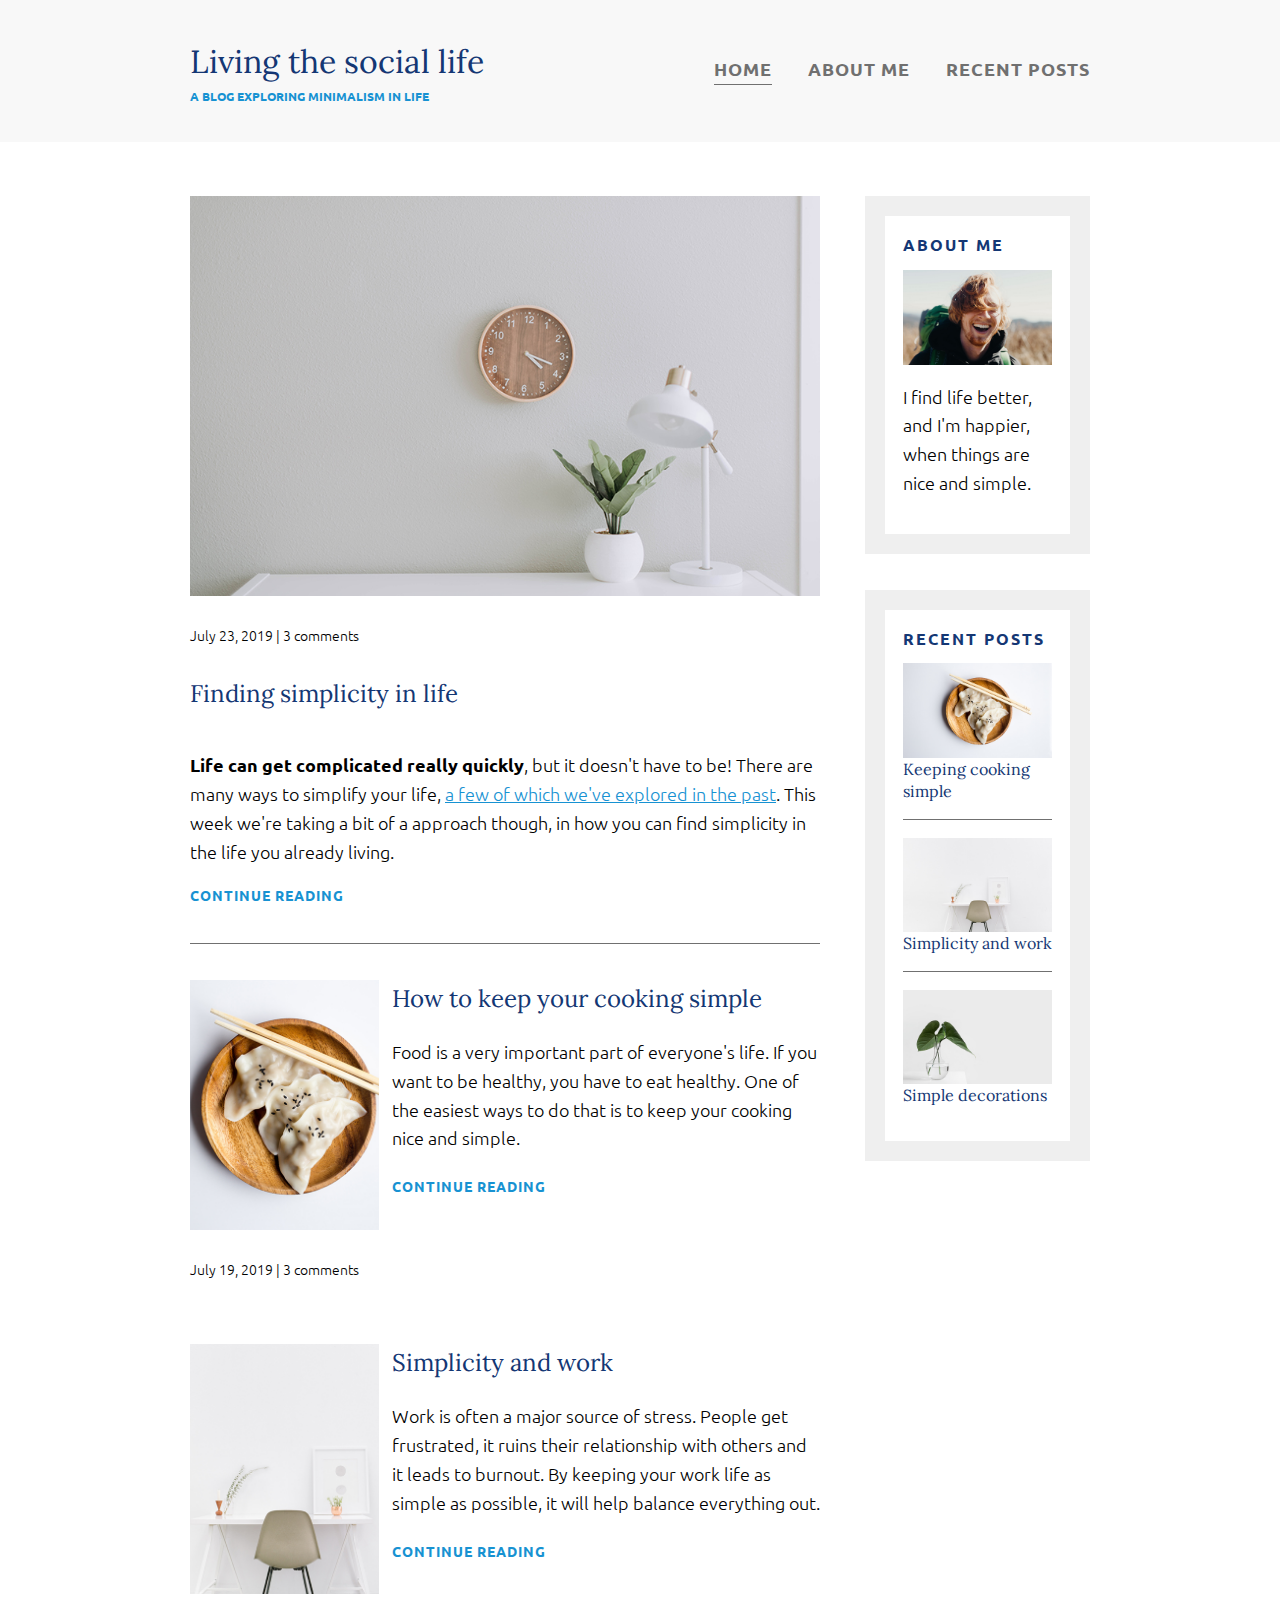
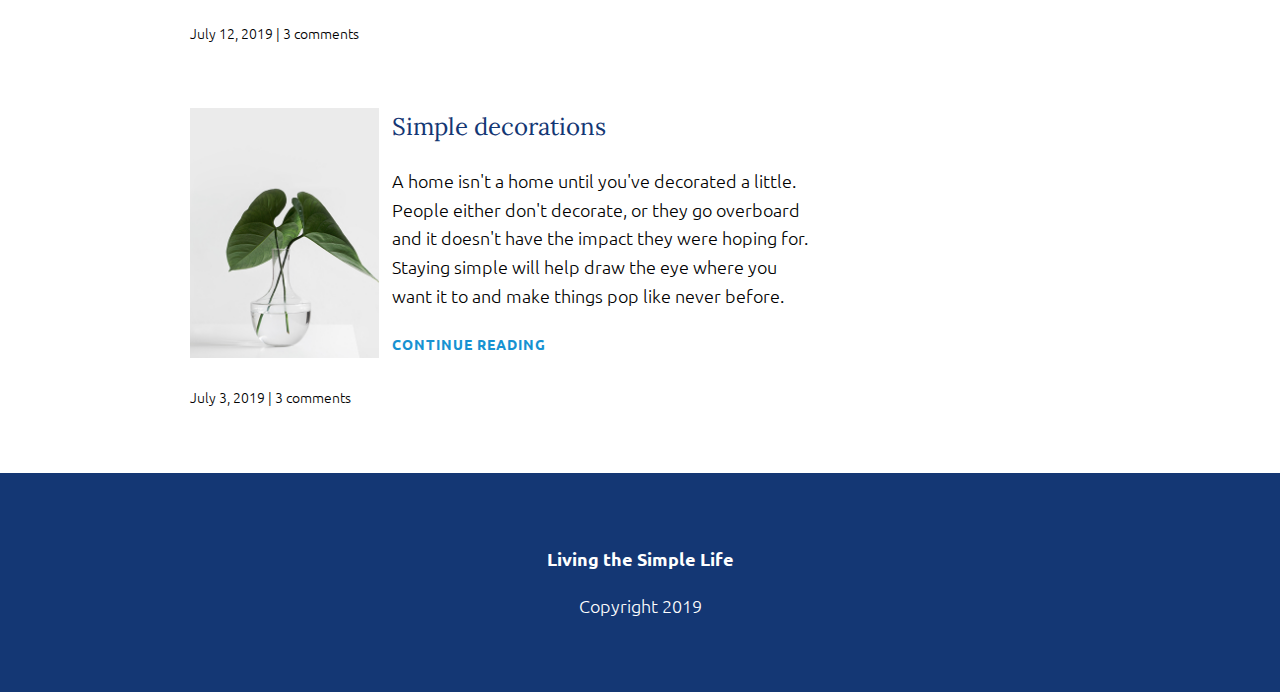
<file: source code/index.html>
<!DOCTYPE html>
<html lang="en">
<head>
    <meta charset="UTF-8">
    <meta http-equiv="X-UA-Compatible" content="IE=edge">
    <meta name="viewport" content="width=device-width, initial-scale=1.0">
    <link href="https://fonts.googleapis.com/css?family=Lora|Ubuntu:300,400,700&display=swap" rel="stylesheet">
    <link rel="stylesheet" href="../css/styles.css">
    <title>A Responsive Website Clone</title>
</head>
<body>
    <header>
        <div class="container container-flex">
            <div class="site-title">
                <h1>Living the social life</h1>
                <p class="subtitle">A blog exploring minimalism in life</p>
            </div>
            <nav>
                <ul>
                    <li><a class="current-page" href="index.html">Home</a></li>
                    <li><a href="aboutme.html">About me</a></li>
                    <li><a href="recent-posts.html">Recent posts</a></li>
                </ul>
            </nav>
        </div>
    </header>  

    <div class="container container-flex">
        <main>
            <article class="article-featured">
                <h2 class="article-title">Finding simplicity in life</h2>
                <img src="../images/life.jpg" alt="simple white desk on a white wall with a plant on the far right side" class="article-image">
                <p class="article-info">July 23, 2019 | 3 comments</p>
                <p class="article-body"><strong>Life can get complicated really quickly</strong>, but it doesn't have to be! There are many ways to simplify your life, <a href="#">a few of which we've explored in the past</a>. This week we're taking a bit of a approach though, in how you can find simplicity in the life you already living.</p>
                <a href="#" class="article-read-more">Continue reading</a>
            </article>
            
            <article class="article-recent">
                <div class="article-recent-main">
                    <h2 class="article-title">How to keep your cooking simple </h2>
                    <p class="article-body">Food is a very important part of everyone's life. If you want to be healthy, you have to eat healthy. One of the easiest ways to do that is to keep your cooking nice and simple.</p>
                    <a href="#" class="article-read-more">CONTINUE READING</a>
                </div>
                <div class="article-recent-secondary">
                    <img src="../images/food.jpg" alt="two dumplings on a wood plate with chopsticks" class="article-image">
                    <p class="article-info">July 19, 2019 | 3 comments</p>
                </div>
            </article>
            
            <article class="article-recent">
                <div class="article-recent-main">
                    <h2 class="article-title">Simplicity and work </h2>
                    <p class="article-body">Work is often a major source of stress. People get frustrated, it ruins their relationship with others and it leads to burnout. By keeping your work life as simple as possible, it will help balance everything out.</p>
                    <a href="#" class="article-read-more">CONTINUE READING</a>
                </div>
                <div class="article-recent-secondary">
                    <img src="../images/work.jpg" alt="a chair white chair at a white desk on a white wall" class="article-image">
                    <p class="article-info">July 12, 2019 | 3 comments</p>
                </div>
            </article>
            
            <article class="article-recent">
                <div class="article-recent-main">
                    <h2 class="article-title">Simple decorations</h2>
                    <p class="article-body">A home isn't a home until you've decorated a little. People either don't decorate, or they go overboard and it doesn't have the impact they were hoping for. Staying simple will help draw the eye where you want it to and make things pop like never before.</p>
                    <a href="#" class="article-read-more">CONTINUE READING</a>
                </div>
                <div class="article-recent-secondary">
                    <img src="../images/deco.jpg" alt="a green plant in a clear, round vase with water in it" class="article-image article-image-deco">
                    <p class="article-info">July 3, 2019 | 3 comments</p>
                </div>
            </article>
           
        </main>

        <aside class="sidebar">
                
            <div class="sidebar-widget">
                <h2 class="widget-title">ABOUT ME</h2>
                <img src="../images/about-me.jpg" alt="john doe" class="widget-image">
                <p class="widget-body">I find life better, and I'm happier, when things are nice and simple.</p>
            </div>
            
            <div class="sidebar-widget">
                <h2 class="widget-title">RECENT POSTS</h2>
                <div class="widget-recent-post">
                    <h3 class="widget-recent-post-title">Keeping cooking simple</h3>
                    <img src="../images/food.jpg" alt="two dumplings on a wood plate with chopsticks" class="widget-image">
                </div>
                <div class="widget-recent-post">
                    <h3 class="widget-recent-post-title">Simplicity and work</h3>
                    <img src="../images/work.jpg" alt="a chair white chair at a white desk on a white wall" class="widget-image">
                </div>
                <div class="widget-recent-post">
                    <h3 class="widget-recent-post-title">Simple decorations</h3>
                    <img src="../images/deco.jpg" alt="a green plant in a clear, round vase with water in it" class="widget-image">
                </div>
            </div>
            
        </aside>
    </div>

    <footer>
        <p><strong>Living the Simple Life</strong></p>
        <p>Copyright 2019</p>
    </footer>

</body>
</html>
</file>
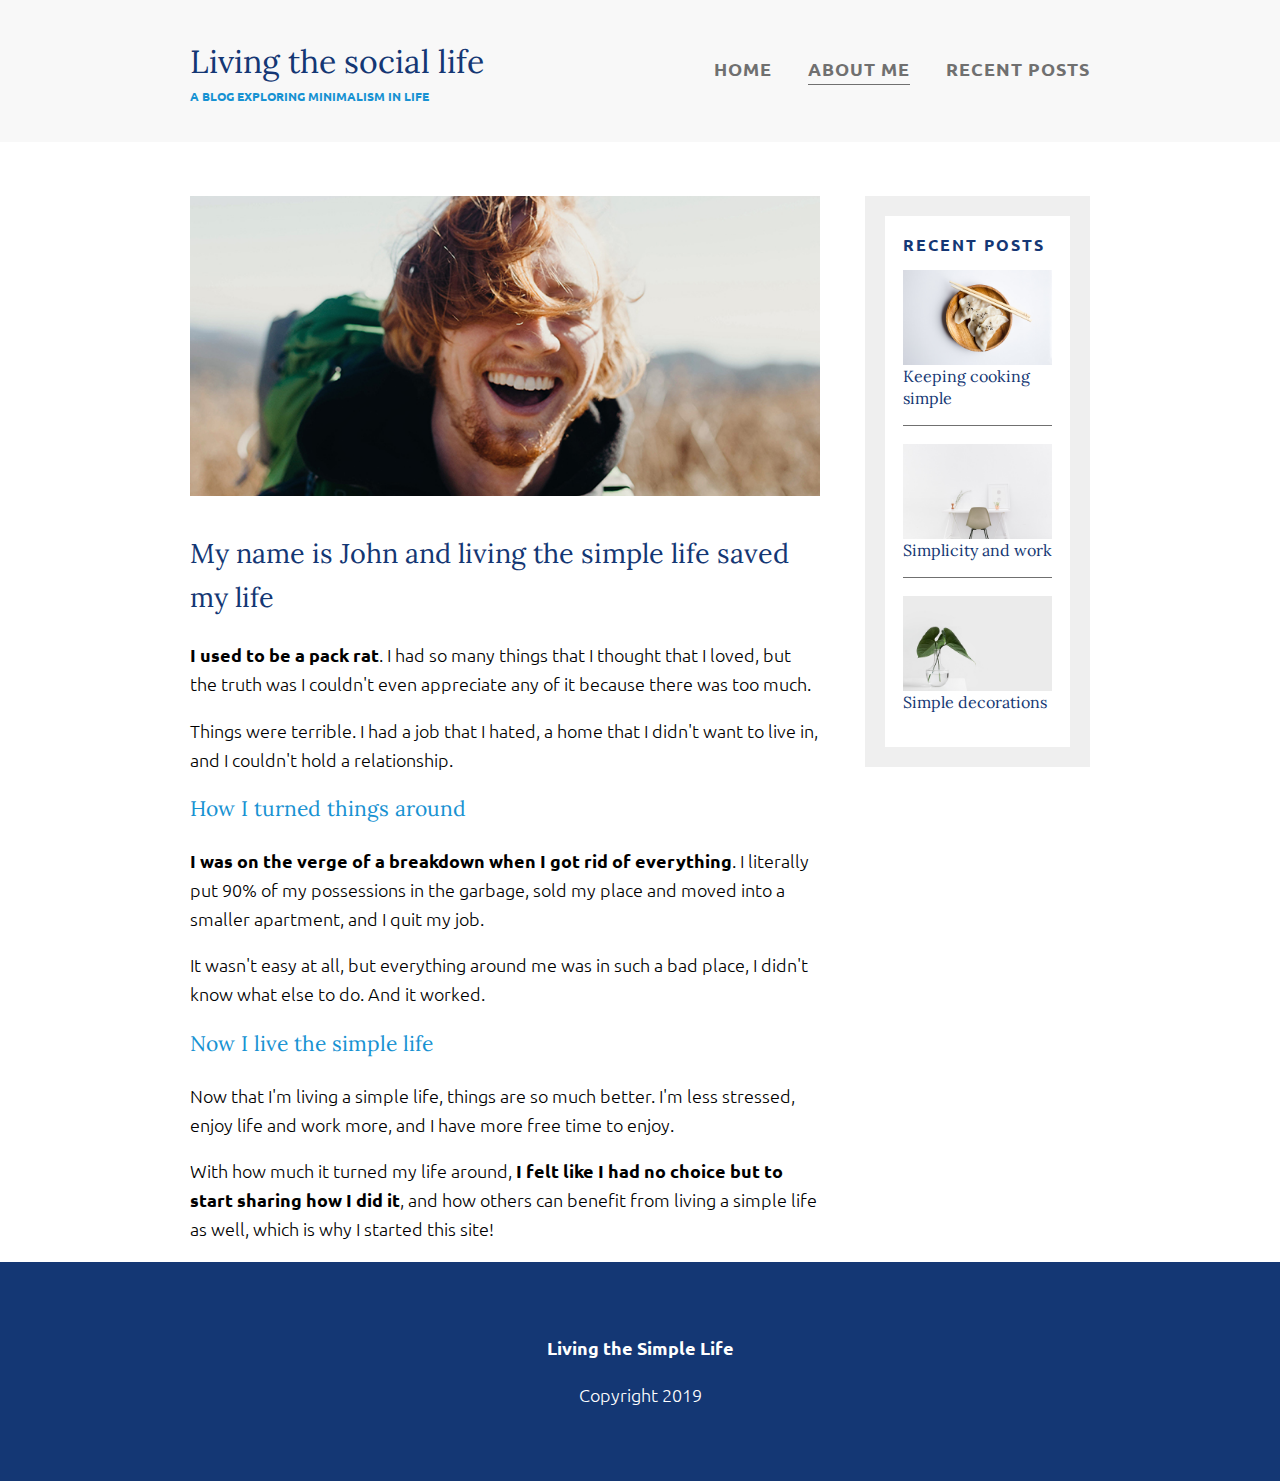
<file: source code/aboutme.html>
<html>
    <head>
        <meta name="viewport" content="width=device-width, initial-scale=1.0">
        <link href="https://fonts.googleapis.com/css?family=Lora|Ubuntu:300,400,700&display=swap" rel="stylesheet">
        <link rel="stylesheet" href="../css/styles.css">
    </head>
    <body> 
        <header>
            <div class="container container-flex">
                <div class="site-title">
                    <h1>Living the social life</h1>
                    <p class="subtitle">A blog exploring minimalism in life</p>
                </div>
                <nav>
                    <ul>
                        <li><a href="index.html">Home</a></li>
                        <li><a class="current-page" href="aboutme.html">About me</a></li>
                        <li><a href="recent-posts.html">Recent posts</a></li>
                    </ul>
                </nav>
            </div> 
        </header>
        
        <div class="container container-flex">
            <main>
                <img src="../images/about-me.jpg" class="image-full">
                <h2>My name is John and living the simple life saved my life</h2>

                <p><strong>I used to be a pack rat</strong>. I had so many things that I thought that I loved, but the truth was I couldn't even appreciate any of it because there was too much.</p>
                <p>Things were terrible. I had a job that I hated, a home that I didn't want to live in, and I couldn't hold a relationship.</p>

                <h3>How I turned things around</h3>
                <p><strong>I was on the verge of a breakdown when I got rid of everything</strong>. I literally put 90% of my possessions in the garbage, sold my place and moved into a smaller apartment, and I quit my job.</p>
                <p>It wasn't easy at all, but everything around me was in such a bad place, I didn't know what else to do. And it worked.</p>

                <h3>Now I live the simple life</h3>
                <p>Now that I'm living a simple life, things are so much better. I'm less stressed, enjoy life and work more, and I have more free time to enjoy.</p>
                <p>With how much it turned my life around, <strong>I felt like I had no choice but to start sharing how I did it</strong>, and how others can benefit from living a simple life as well, which is why I started this site!</p>
            </main>
            
            <aside class="sidebar">
                            
                <div class="sidebar-widget">
                    <h2 class="widget-title">RECENT POSTS</h2>
                    <div class="widget-recent-post">
                        <h3 class="widget-recent-post-title">Keeping cooking simple</h3>
                        <img src="../images/food.jpg" alt="two dumplings on a wood plate with chopsticks" class="widget-image">
                    </div>
                    <div class="widget-recent-post">
                        <h3 class="widget-recent-post-title">Simplicity and work</h3>
                        <img src="../images/work.jpg" alt="a chair white chair at a white desk on a white wall" class="widget-image">
                    </div>
                    <div class="widget-recent-post">
                        <h3 class="widget-recent-post-title">Simple decorations</h3>
                        <img src="../images/deco.jpg" alt="a green plant in a clear, round vase with water in it" class="widget-image">
                    </div>
                </div>
                
            </aside>
            
        </div>
        
        
        <footer>
            <p><strong>Living the Simple Life</strong></p>
            <p>Copyright 2019</p>
        </footer>

        
        
    </body>
</html>
</file>
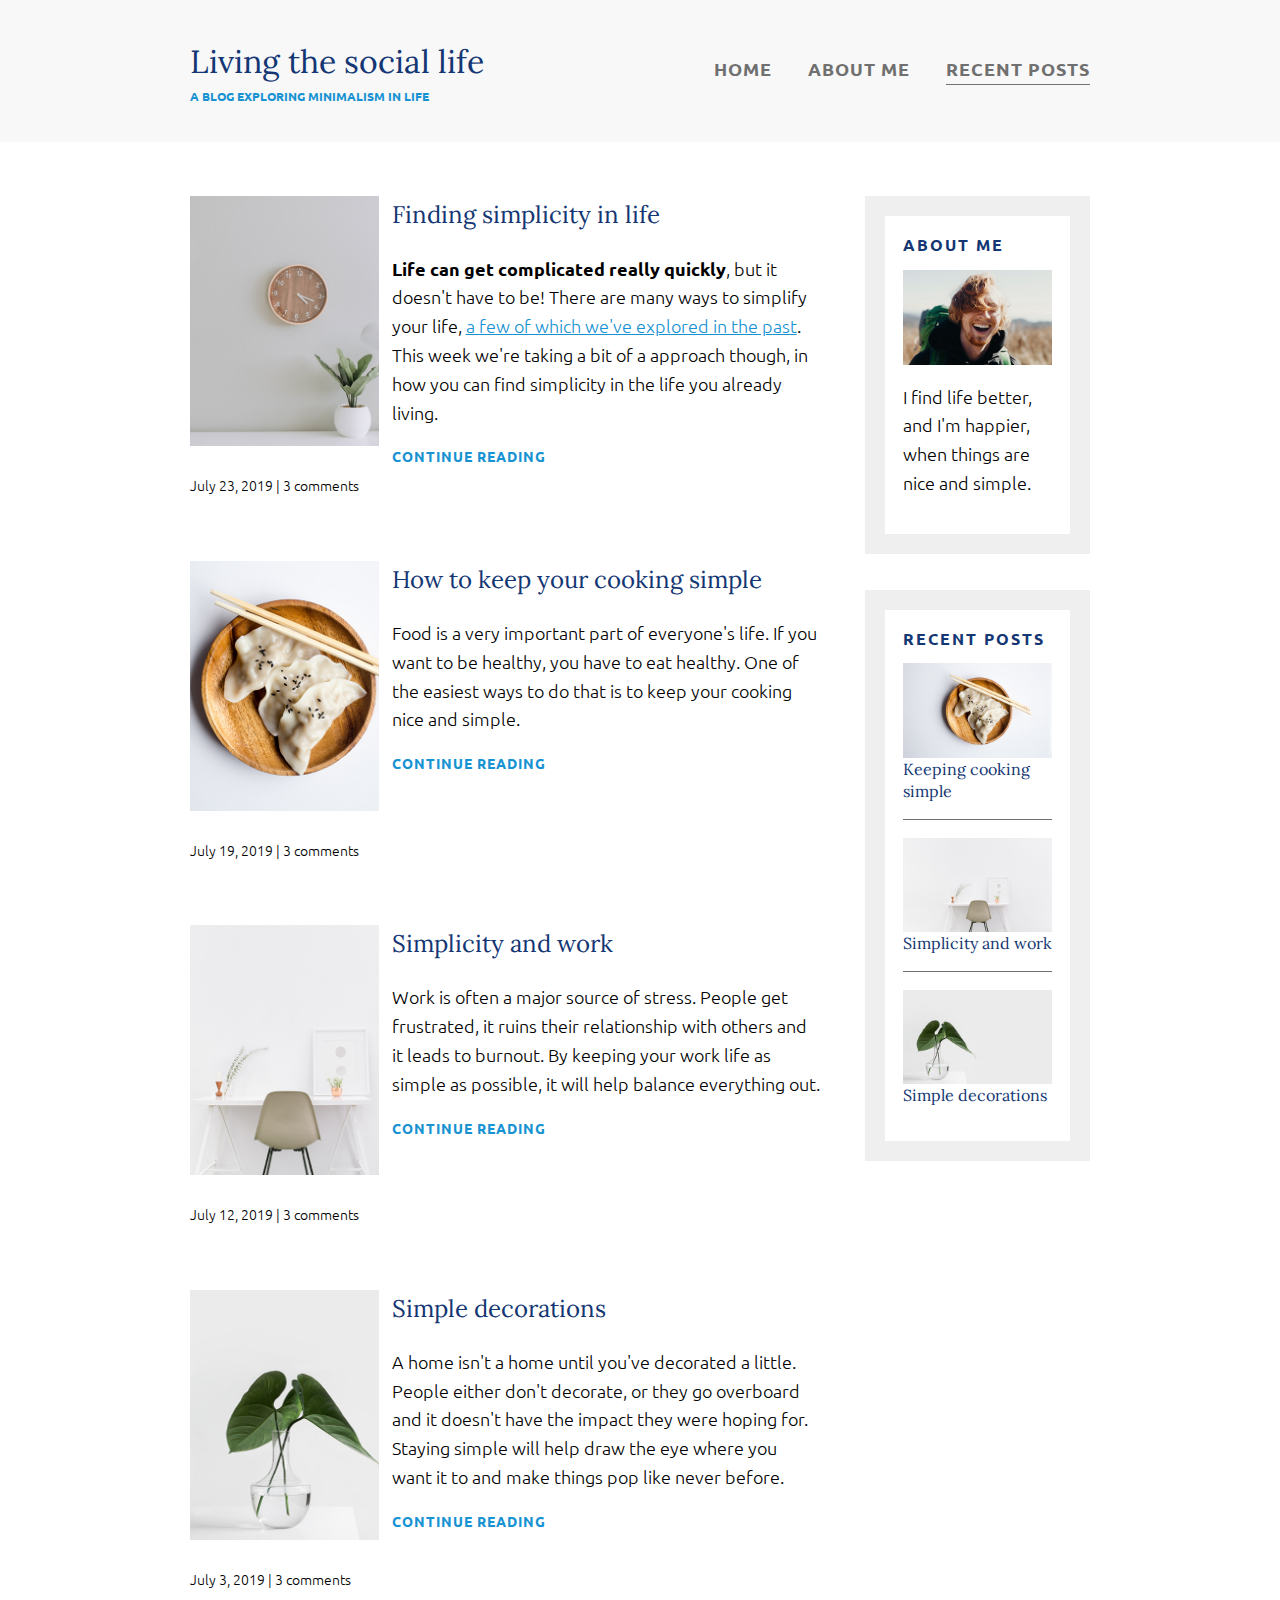
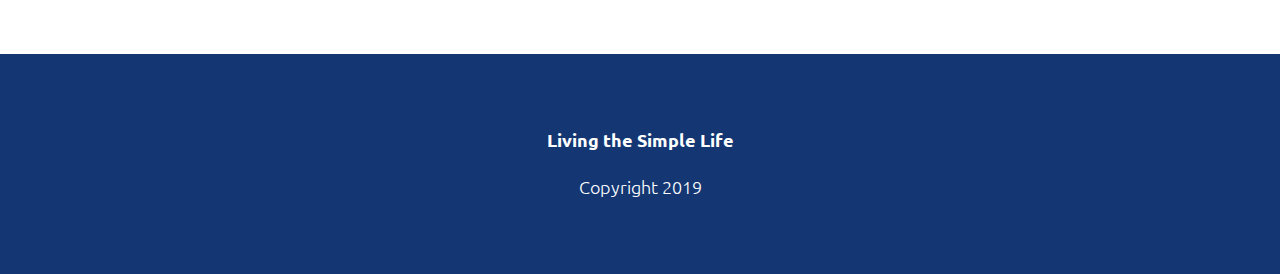
<file: source code/recent-posts.html>
<html>
    <head>
        <meta name="viewport" content="width=device-width, initial-scale=1.0">
        <link href="https://fonts.googleapis.com/css?family=Lora|Ubuntu:300,400,700&display=swap" rel="stylesheet">
        <link rel="stylesheet" href="../css/styles.css">
    </head>
    <body> 
        <header>
            <div class="container container-flex">
                <div class="site-title">
                    <h1>Living the social life</h1>
                    <p class="subtitle">A blog exploring minimalism in life</p>
                </div>
                <nav>
                    <ul>
                        <li><a href="index.html">Home</a></li>
                        <li><a href="aboutme.html">About me</a></li>
                        <li><a class="current-page" href="recent-posts.html">Recent posts</a></li>
                    </ul>
                </nav>
            </div> 
        </header>
        
        <div class="container container-flex">
            <main role="main">
                
                <article class="article-recent">
                    <div class="article-recent-main">
                        <h2 class="article-title">Finding simplicity in life</h2>
                        <p class="article-body"><strong>Life can get complicated really quickly</strong>, but it doesn't have to be! There are many ways to simplify your life, <a href="#">a few of which we've explored in the past</a>. This week we're taking a bit of a approach though, in how you can find simplicity in the life you already living.</p>
                        <a href="#" class="article-read-more">CONTINUE READING</a>
                    </div>
                    <div class="article-recent-secondary">
                        <img src="../images/life.jpg" alt="simple white desk on a white wall with a plant on the far right side" class="article-image">
                        <p class="article-info">July 23, 2019 | 3 comments</p>
                    </div>
                </article>
                
                <article class="article-recent">
                    <div class="article-recent-main">
                        <h2 class="article-title">How to keep your cooking simple </h2>
                        <p class="article-body">Food is a very important part of everyone's life. If you want to be healthy, you have to eat healthy. One of the easiest ways to do that is to keep your cooking nice and simple.</p>
                        <a href="#" class="article-read-more">CONTINUE READING</a>
                    </div>
                    <div class="article-recent-secondary">
                        <img src="../images/food.jpg" alt="two dumplings on a wood plate with chopsticks" class="article-image">
                        <p class="article-info">July 19, 2019 | 3 comments</p>
                    </div>
                </article>
                
                <article class="article-recent">
                    <div class="article-recent-main">
                        <h2 class="article-title">Simplicity and work </h2>
                        <p class="article-body">Work is often a major source of stress. People get frustrated, it ruins their relationship with others and it leads to burnout. By keeping your work life as simple as possible, it will help balance everything out.</p>
                        <a href="#" class="article-read-more">CONTINUE READING</a>
                    </div>
                    <div class="article-recent-secondary">
                        <img src="../images/work.jpg" alt="a chair white chair at a white desk on a white wall" class="article-image">
                        <p class="article-info">July 12, 2019 | 3 comments</p>
                    </div>
                </article>
                
                <article class="article-recent">
                    <div class="article-recent-main">
                        <h2 class="article-title">Simple decorations</h2>
                        <p class="article-body">A home isn't a home until you've decorated a little. People either don't decorate, or they go overboard and it doesn't have the impact they were hoping for. Staying simple will help draw the eye where you want it to and make things pop like never before.</p>
                        <a href="#" class="article-read-more">CONTINUE READING</a>
                    </div>
                    <div class="article-recent-secondary">
                        <img src="../images/deco.jpg" alt="a green plant in a clear, round vase with water in it" class="article-image article-image-deco">
                        <p class="article-info">July 3, 2019 | 3 comments</p>
                    </div>
                </article>
            </main>
            
            <aside class="sidebar">
                
                <div class="sidebar-widget">
                    <h2 class="widget-title">ABOUT ME</h2>
                    <img src="../images/about-me.jpg" alt="john doe" class="widget-image">
                    <p class="widget-body">I find life better, and I'm happier, when things are nice and simple.</p>
                </div>
                
                <div class="sidebar-widget">
                    <h2 class="widget-title">RECENT POSTS</h2>
                    <div class="widget-recent-post">
                        <h3 class="widget-recent-post-title">Keeping cooking simple</h3>
                        <img src="../images/food.jpg" alt="two dumplings on a wood plate with chopsticks" class="widget-image">
                    </div>
                    <div class="widget-recent-post">
                        <h3 class="widget-recent-post-title">Simplicity and work</h3>
                        <img src="../images/work.jpg" alt="a chair white chair at a white desk on a white wall" class="widget-image">
                    </div>
                    <div class="widget-recent-post">
                        <h3 class="widget-recent-post-title">Simple decorations</h3>
                        <img src="../images/deco.jpg" alt="a green plant in a clear, round vase with water in it" class="widget-image">
                    </div>
                </div>
                
            </aside>
            
        </div>
        
        
        <footer>
            <p><strong>Living the Simple Life</strong></p>
            <p>Copyright 2019</p>
        </footer>

        
        
    </body>
</html>
</file>
<file: css/styles.css>
body {
    margin: 0;
    font-family: 'Ubuntu', sans-serif;
    font-size: 1.125rem;
    font-weight: 300;
    line-height: 1.6;
}

img {
    max-width: 100%;
    display: block;
}

.image-full {
    max-height: 300px;
    width: 100%;
    object-fit: cover;
    margin-bottom: 2em;
}


h1, 
h2,
h3 {
    font-family: 'Lora', serif;
    font-weight: 400;
    color: #143774;
    margin-top: 0;
}

h1 {
    font-size: 2rem;
    margin: 0;
}

h3 {
    color: #1792d2;
}

a {
    color: #1792d2;
}

a:hover,
a:focus {
    color: #143774;
}

strong {
    font-weight: 700;
}

.subtitle {
    font-weight: 700;
    color: #1792d2;
    font-size: .75rem;
    margin: 0;
    text-transform: uppercase;
}

.article-title {
    font-size: 1.5rem;
}

.article-read-more,
.article-info {
    font-size: .875rem;
}

.article-read-more {
    color: #1792d2;
    text-decoration: none;
    font-weight: 700;
    text-transform: uppercase;
    letter-spacing: 1px;
}

.article-read-more:hover,
.article-read-more:focus {
    color: #143774;
    text-decoration: underline;
}

.article-info {
    margin: 2em 0;
}

.widget-title,
.widget-recent-post-title {
    font-size: 1rem;
    line-height: 1.4;
}

.widget-title {
    font-family: 'Ubuntu', sans-serif;
    font-weight: 700;
    letter-spacing: 2px;
}

.widget-recent-post-title {
    color: #143774;
}


.container {
    width: 90%;
    max-width: 900px;
    margin: 0 auto;
}

.container-flex {
    display: flex;
    flex-direction: column;
    justify-content: space-between;
}

header {
    background: #f8f8f8;
    padding: 2em 0;
    text-align: center;
    margin-bottom: 3em;
}


footer {
    background:#143774;
    color: white;
    text-align: center;
    padding: 3em 0;
}

@media (min-width: 675px) {
    header {
        text-align: left;
    }
    
    .container-flex {
        flex-direction: row;
    }
    
    main {
        width: 70%;
    }
    
    aside {
        width: 25%;
        min-width: 200px;
        margin-left: 1em;
    }
}


nav ul {
    list-style: none;
    padding: 0;
    display: flex;
    justify-content: center;
}

nav li {
    margin-left: 2em;
}

nav a {
    text-decoration: none;
    color: #707070;
    font-weight: 700;
    text-transform: uppercase;
    letter-spacing: 1px;
    padding: .25em 0;
}

nav a:hover,
nav a:focus {
    color: #1792d2;
}

.current-page {
    border-bottom: 1px solid #707070;
}

.current-page:hover {
    color: #707070;
}

@media (max-width: 675px) {
    nav ul {
        flex-direction: column;
    }
    
    nav li {
        margin: .5em 0;
    }
}


.article-featured {
    border-bottom: #707070 1px solid;
    padding-bottom: 2em;
    margin-bottom: 2em;
}

.article-recent {
    display: flex;
    flex-direction: column;
    margin-bottom: 2em;
}

.article-recent-main {
    order: 2;
}

.article-recent-secondary {
    order: 1;
}

@media (min-width: 675px) {
    .article-recent {
        flex-direction: row;
        justify-content: space-between;
    }
    
    .article-recent-main {
        width: 68%;
    }
    
    .article-recent-secondary {
        width: 30%;
    }
    
    .article-featured {
        display: flex;
        flex-direction: column;
    }
    
    .article-image {
        order: -2;
        min-height: 250px;
        object-fit: cover;
    }
    
    .article-image-deco{
        object-fit: cover;
        object-position: left;
    }

    .article-info {
        order: -1;
    }
}


.sidebar-widget {
    border: 20px solid #efefef;
    margin-bottom: 2em;
    padding: 1em;
}

.widget-recent-post {
    display: flex;
    flex-direction: column;
    border-bottom: 1px solid #707070;
    margin-bottom: 1em;
}

.widget-recent-post:last-child {
    border: 0;
    margin: 0;
}

.widget-image {
    order: -1;
}
</file>
